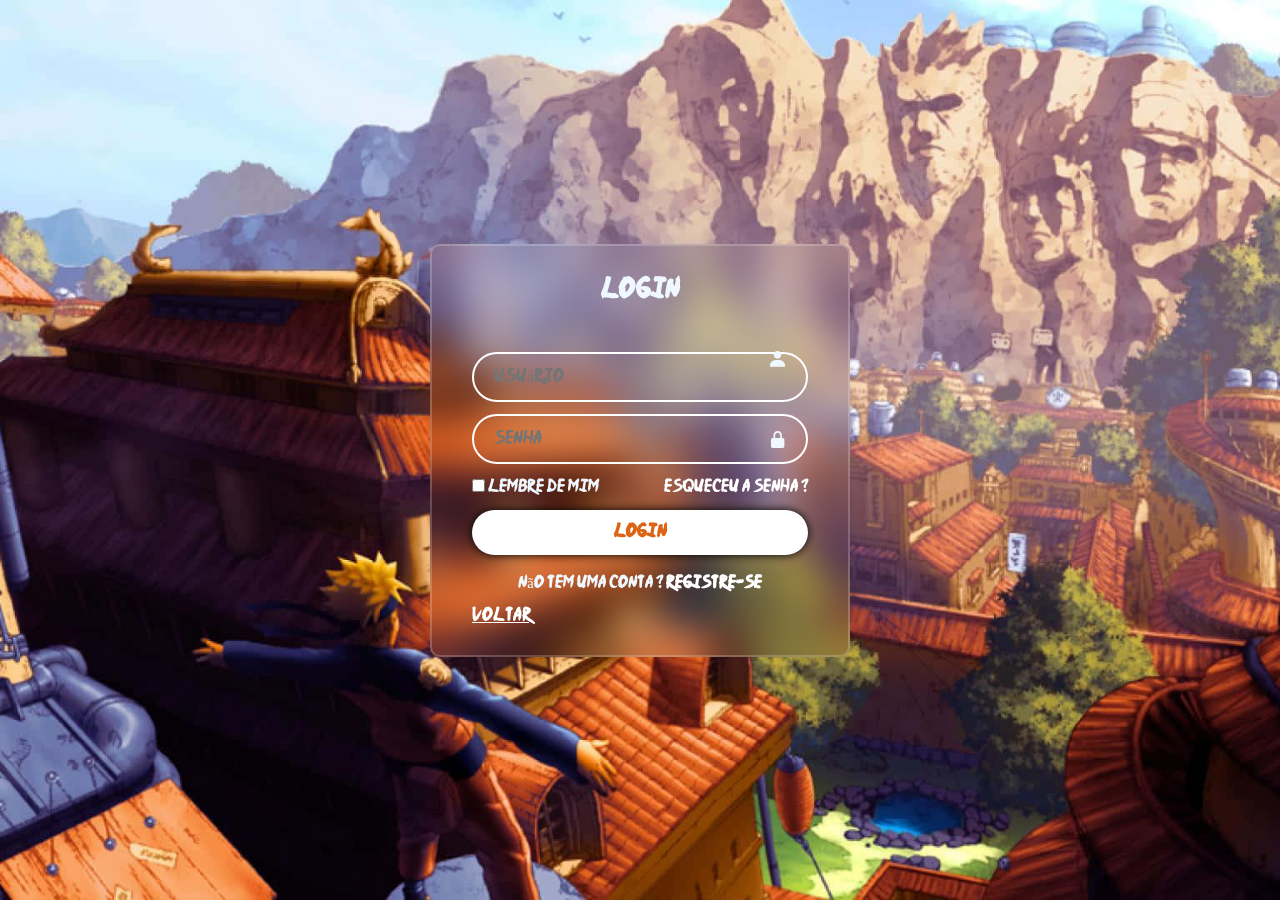
<file: page/login.html>
<!DOCTYPE html>
<html lang="en">
<head>
    <meta charset="UTF-8">
    <meta http-equiv="X-UA-Compatible" content="IE=edge">
    <meta name="viewport" content="width=device-width, initial-scale=1.0">
    <title>Login</title>
    <link rel="stylesheet" href="../style/login.css">
    <link href='https://unpkg.com/boxicons@2.1.4/css/boxicons.min.css' rel='stylesheet'>

</head>
<body>
    <div class="form-box">
            <form action="">
                <h1>Login</h1>
                    <div class="input-box">
                        
                        <br>
                        <input id="user" class="usuario" type="text" placeholder="Usuário" required>
                        <i class='bx bxs-user'></i>
                        
                    </div>
                    <div class="input-box">
                        
                        <input id="password" type="password" placeholder="Senha">
                        <i class='bx bxs-lock-alt' ></i>
                    </div>

                    <div class="remember-forgot">
                        <label><input type="checkbox">Lembre de mim</label>
                        <a href="#">Esqueceu a senha ?</a>
                    </div>

                    <button type="submit" class="btn" id="btn">Login</button>

                    <div class="register-link">
                        <p>Não tem uma conta ? <a href="#">Registre-se</a></p>
                    </div>
                    <div class="back-buttom">
                        <a href="../index.html">Voltar</a>
                    </div>
            </form>
        </div>

    <script src="../js/login.js" type="module"></script>
</body>
</html>
</file>
<file: style/login.css>
*{
    font-family: njnaruto;
    margin: 0;
    padding: 0;
    box-sizing: border-box;
  }
  
  @font-face {
    font-family: njnaruto;
    src: url(../njnaruto.ttf);
}

header {
    color: white;
    height: 70px;
    width: 100%;
    padding: 20px 4%;
    position: fixed;
    top: 0;
    left: 0;
    transition: 0.5s;
    z-index: 3;

}

header.scroll{
    background-color: black;
    padding: 10px 4%;
}

body{
    display: flex;
    justify-content: center;
    align-items: center;
    min-height: 100vh;
    background: url(../img/konoha-background2.jpg) no-repeat;
    background-size: cover;
    background-position: center;
}

.form-box{
    width: 420px;
    background: transparent;
    border: 2px solid rgba(255, 255, 255, .2);
    backdrop-filter: blur(20px);
    box-sizing: 0 0 10px rgba(0, 0, 0, .2);
    color: aliceblue;
    border-radius: 10px;
    padding: 30px 40px;
}

.form-box h1{
    font-size: 150%;
    text-align: center;
}

.form-box .input-box{
    position: relative;
    width: 100%;
    height: 50px;
    margin: 30px 0;
}

.input-box input{
    width:100%;
    height: 100%;
    background: transparent;
    border: none;
    outline: none;
    border: 2px solid rgb(255, 255, 255);
    border-radius: 40px;
    font-size: 16px;
    color: aliceblue;
    padding: 20px 45px 20px 20px;
}

.input-box::placeholder{
    color: aliceblue;
}

.input-box i {
    position: absolute;
    right: 20px;
    top: 50%;
    transform: translateY(-50%);
    font-size: 20px;
}
.form-box .remember-forgot{
    display: flex;
    justify-content: space-between;
    font-size: 14.5px;
    margin: -15px 0 15px;
}
.remember-forgot label input{
    accent-color: #fff;
    margin-right: 3px;
}
.remember-forgot a {
    color: #fff;
    text-decoration: none;
}
.remember-forgot a:hover{
    text-decoration: underline;
}
.form-box .btn{
    width: 100%;
    height: 45px;
    background: #fff;
    border: none;
    outline: none;
    border-radius: 40px;
    box-shadow: 0 0 10px black;
    cursor: pointer;
    font-size: 16px;
    color: rgb(220, 100, 20);
    font-weight: 600;
}

.form-box .register-link{
    font-size: 14.5px;
    text-align: center;
    margin: 20px 0 15px;

}
.register-link p a{
    color: #fff;
    text-decoration: none;
    font-weight: 600;
}

.register-link p a:hover{
    text-decoration: underline;

}
.back-buttom a{
    color: #fff;
}
</file>
